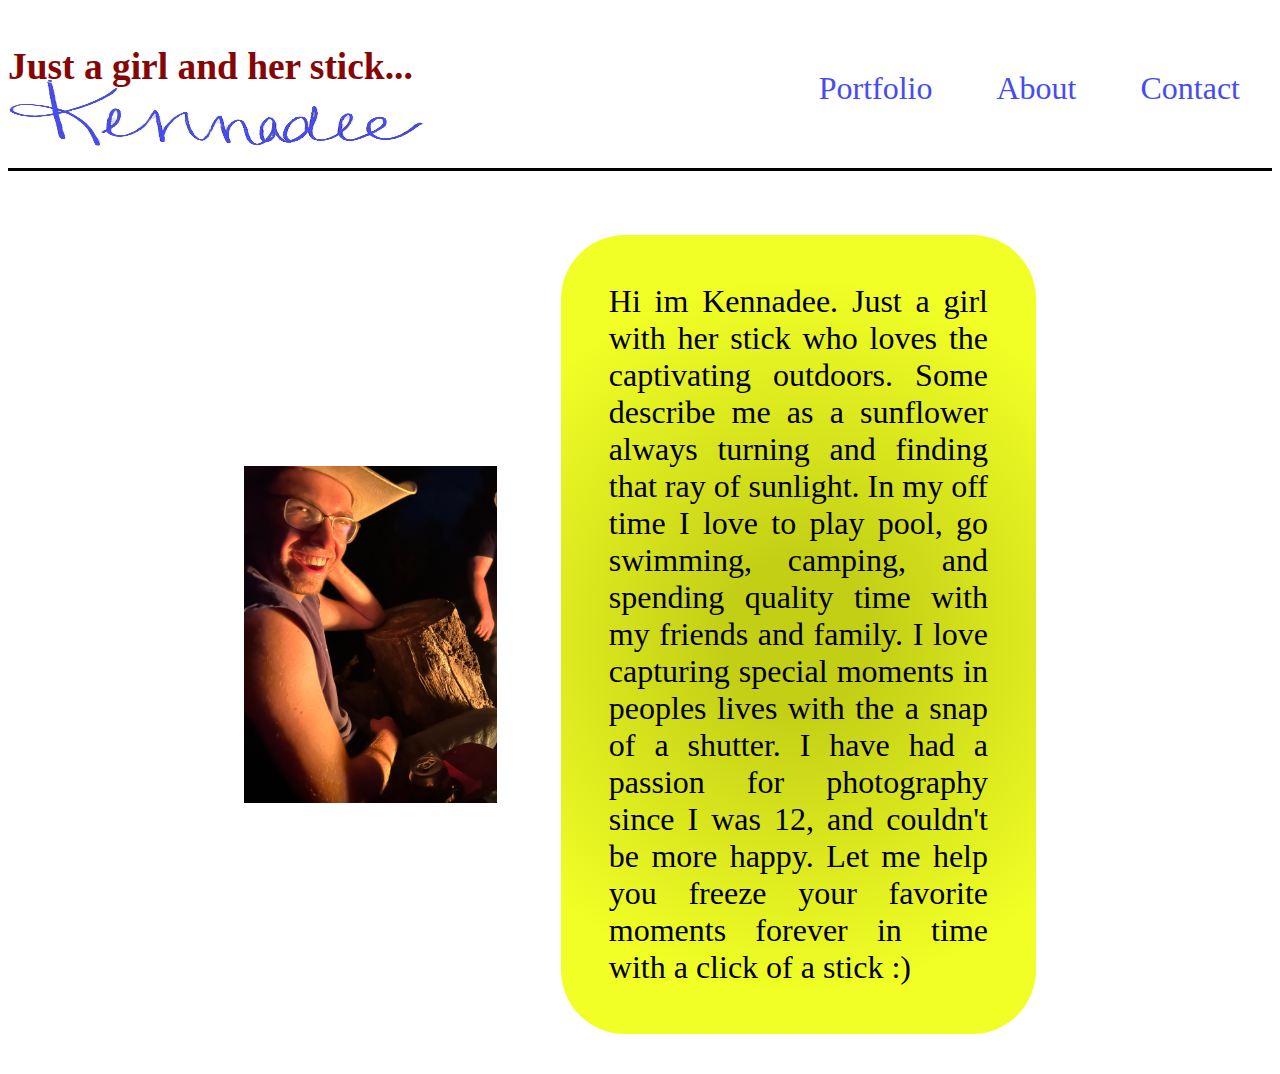
<file: about.html>
<!DOCTYPE html>
<html lang="en">
  <head>
    <meta charset="UTF-8" />
    <meta name="viewport" content="width=device-width, initial-scale=1.0" />
    <title>About Kennadee</title>
    <link rel="stylesheet" href="./style.css" />
  </head>
  <body>
    <nav>
      <!-- <p>Kennadee's Signature</p>  -->
      <div class="signature-div">
        <h3>Just a girl and her stick...</h3>
        <img src="./photos/Kennadee-sig.png" alt="" class="signature" />
      </div>
      <div>
        <a href="/">Portfolio</a>
        <a href="/about.html">About</a>
        <a href="/contact.html">Contact</a>
      </div>
    </nav>
    <section class="about">
      <img src="./photos/lincoln.jpeg" alt="" />
      <p>
        Hi im Kennadee. Just a girl with her stick who loves the captivating
        outdoors. Some describe me as a sunflower always turning and finding
        that ray of sunlight. In my off time I love to play pool, go swimming,
        camping, and spending quality time with my friends and family. I love
        capturing special moments in peoples lives with the a snap of a shutter.
        I have had a passion for photography since I was 12, and couldn't be
        more happy. Let me help you freeze your favorite moments forever in time
        with a click of a stick :)
      </p>
    </section>
  </body>
</html>
</file>
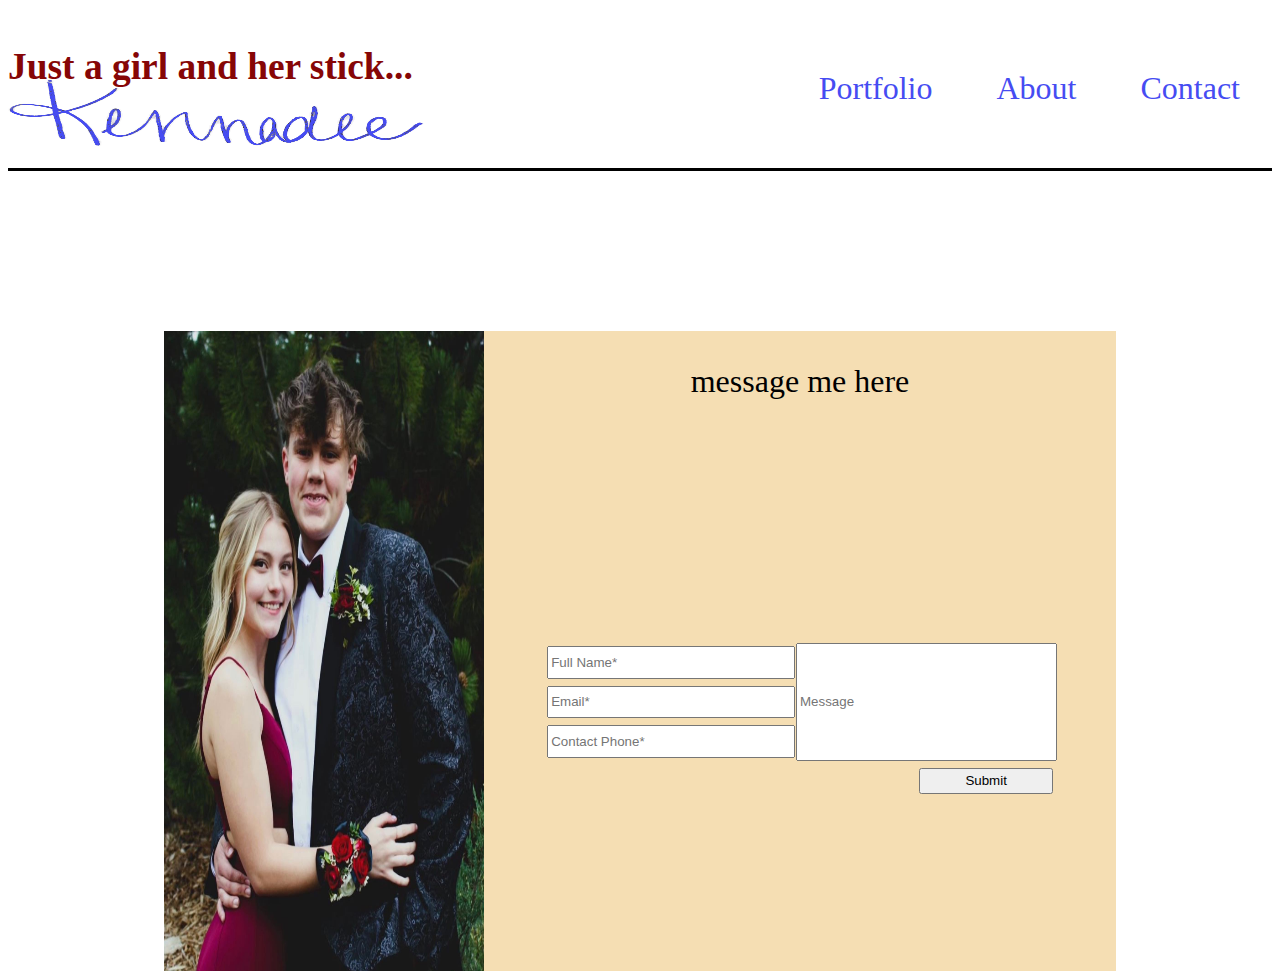
<file: contact.html>
<!DOCTYPE html>
<html lang="en">
  <head>
    <meta charset="UTF-8" />
    <meta name="viewport" content="width=device-width, initial-scale=1.0" />
    <title>About Kennadee</title>
    <link rel="stylesheet" href="./style.css" />
  </head>
  <body>
    <nav>
      <!-- <p>Kennadee's Signature</p>  -->
      <div class="signature-div">
        <h3>Just a girl and her stick...</h3>
        <img src="./photos/Kennadee-sig.png" alt="" class="signature" />
      </div>
      <div>
        <a href="/">Portfolio</a>
        <a href="/about.html">About</a>
        <a href="/contact.html">Contact</a>
      </div>
    </nav>
    <!--begin form-->
    <div class="contact">
      <img src="./photos/prom1.JPG" alt="" />
      <!--begin register form -->
      <form
        class="register-form"
        action="/php/quick-inquiry.php"
        method="post"
        name="submit"
      >
        <p>message me here</p>
        <div class="top">
          <div class="left">
            <!-- <label
            >Name: -->
            <input
              class="register-input white-input"
              required=""
              name="name"
              placeholder="Full Name*"
              type="text"
            />
            <!-- </label> -->
            <!-- <label -->
            <!-- >Email: -->
            <input
              class="register-input white-input"
              required=""
              name="email"
              placeholder="Email*"
              type="email"
            />
            <!-- </label> -->

            <!-- <label
            >Phone: -->
            <input
              class="register-input white-input"
              required=""
              name="contactPhone"
              placeholder="Contact Phone*"
              type="tel"
            />
            <!-- </label> -->
          </div>
          <!-- <label -->
          <!-- >Message: -->
          <div class="right">
            <input
              class="register-input"
              required=""
              name="message"
              placeholder="Message"
              type="text"
            />
            <input value="Submit" class="register-submit-top" type="submit" />
          </div>
        </div>
        <!-- </label> -->
      </form>
      <!--end register form -->
    </div>
  </body>
</html>
</file>
<file: style.css>
nav {
  width: 100%;
  display: flex;
  justify-content: space-between;
  align-items: center;
  font-size: 2em;
  border-bottom: 3px solid black;
}
nav .signature-div {
  display: flex;
  flex-direction: column;
}
nav .signature-div h3 {
  margin-bottom: 0;
  padding-bottom: 0;
  color: rgb(70, 76, 242);
  color: rgb(134, 6, 6);
}
nav .signature-div .signature {
  height: 2em;
  width: 13em;
  margin: 0 0 0.5em;
  rotate: 3deg;
}
nav p {
  margin: 0.5em 0;
}
nav div {
  display: flex;
  margin-right: 1em;
}
nav div a {
  margin-left: 2em;
  text-decoration: none;
  color: rgb(70, 76, 242);
}

.photos {
  display: flex;
  justify-content: space-around;
  flex-wrap: wrap;
  margin-top: 2em;
}
.photos img {
  width: 17em;
  margin: auto;
  padding: 0.125em 0.25em;
}
.photos :first-child {
  border: 2px solid red;
}
.contact {
  display: flex;
  justify-content: center;
  margin-top: 5em;
  font-size: 2em;
}
.contact img {
  width: 10em;
  height: 20em;
}
.contact .register-form {
  display: flex;
  flex-direction: column;
  width: 50%;
  background-color: wheat;
}
.contact .register-form p {
  text-align: center;
}
.contact .register-form .top {
  display: flex;
  width: 80%;
  margin: auto;
}
.contact .register-form .top .left {
  display: flex;
  flex-direction: column;
  justify-content: space-between;
  width: 50%;
}
.contact .register-form .top .left input {
  width: 95%;
  height: 2em;
  margin: 0.25em 0;
}
.contact .register-form .top .right {
  width: 50%;
  display: flex;
  flex-direction: column;
  align-items: center;
  position: relative;
}
.contact .register-form .top .right input {
  width: 100%;
  height: 100%;
}
.contact .register-form .top .right input[type=submit] {
  position: absolute;
  width: 10em;
  height: 2em;
  margin-top: 0.25em;
  bottom: -2.5em;
  right: 0;
}

.about {
  display: flex;
  justify-content: center;
  align-items: center;
  margin-top: 2em;
}
.about img {
  width: 20%;
}
.about p {
  width: 30%;
  margin-left: 2em;
  font-size: 2em;
  text-align: justify;
  padding: 1.5em;
  border-radius: 2em;
  background: #c3cf15;
  background: radial-gradient(circle farthest-corner at center center, #c3cf15 16%, #f1ff26 77%);
}/*# sourceMappingURL=style.css.map */
</file>
